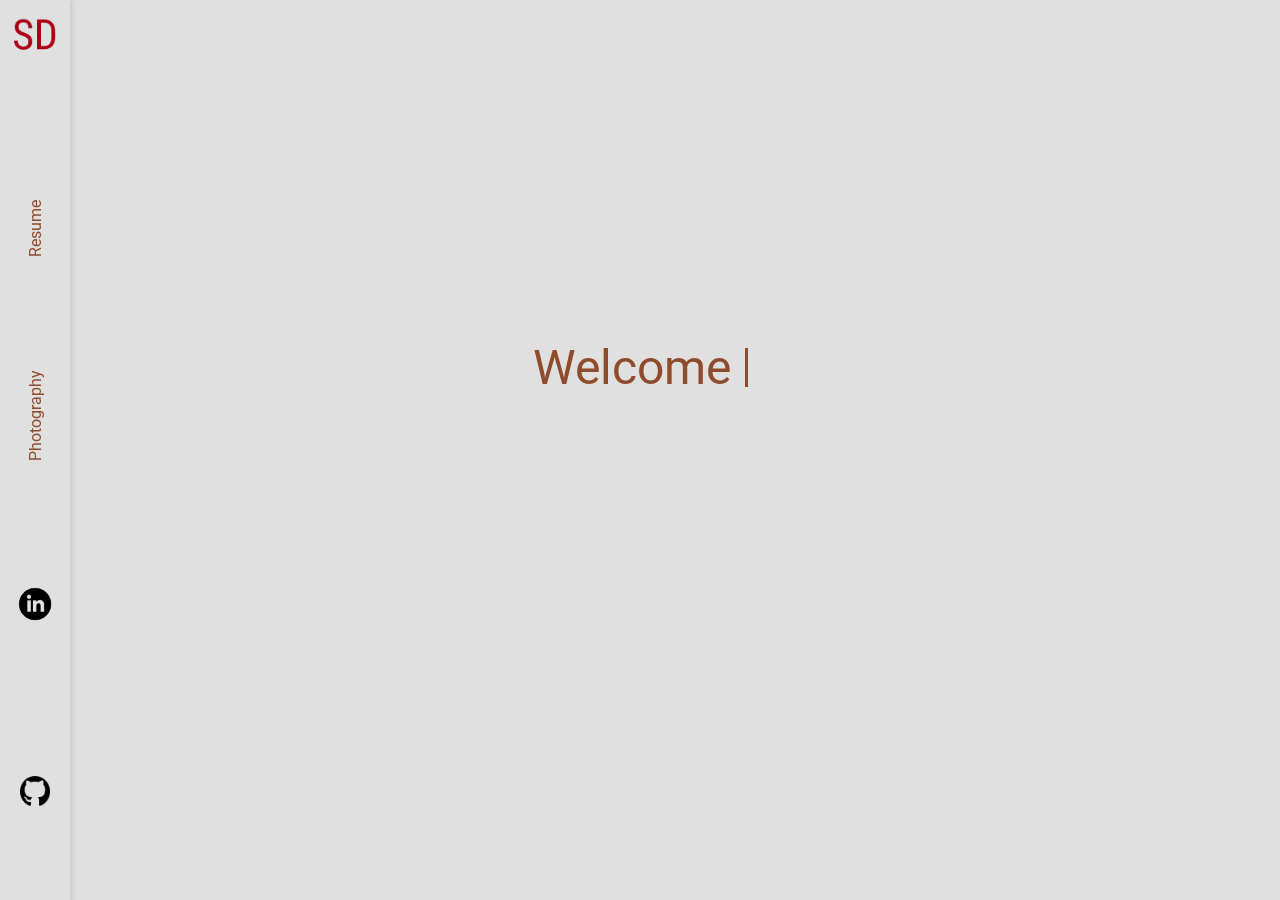
<file: index.html>
<!doctype html>
<html lang="en">
<head>
  <meta charset="utf-8">
  <title>sarang deshpande | home</title>
  <meta name="viewport" content="width=device-width, initial-scale=1">
  <link href="https://fonts.googleapis.com/css?family=Roboto:100,300,400,500&display=swap" rel="stylesheet">
  <link rel="icon" type="image/x-icon" href="logo.ico">
  <link rel="stylesheet" href="styles.css">
</head>
<body>
  <div class="container">
    <div class="menu-pane" id="menuPane">
      <a class="icon" href="index.html"> 
        <img src="logo.png" alt="sarang deshpande" style="height:50px;width:50px">
      </a>
      <a href="resume.html" class="menu-button">Resume</a>
      <a href="photography.html" class="menu-button">Photography</a>
      <a class="logo1" href="https://www.linkedin.com/in/sarangmilinddeshpande/" target="_blank"> 
        <img src="indeximages/linkedin.png" alt="Linkedin" style="height:40px;width:40px">
      </a>
      <a class="logo2" href="https://github.com/sdeshp59" target="_blank"> 
        <img src="indeximages/github.png" alt="GitHub" style="height:30px;width:30px">
      </a>
    </div>
    <div class="content">
      <div class="typewriter-container">
        <div id="mainTypewriter" class="typewriter"></div><span class="cursor"></span>
      </div>
      <div id="subtext" class="description">
        I am a senior at UNC Charlotte studying business analytics, finance, and statistics. I have experience in 
        <span class="highlight">financial analytics</span> and <span class="highlight">econometrics</span>, and am currently 
        learning more about <span class="highlight">visualizations</span> and <span class="highlight">machine learning</span>.
      </div>
    </div>
  </div>

  <script src="script.js"></script>
</body>
</html>
</file>
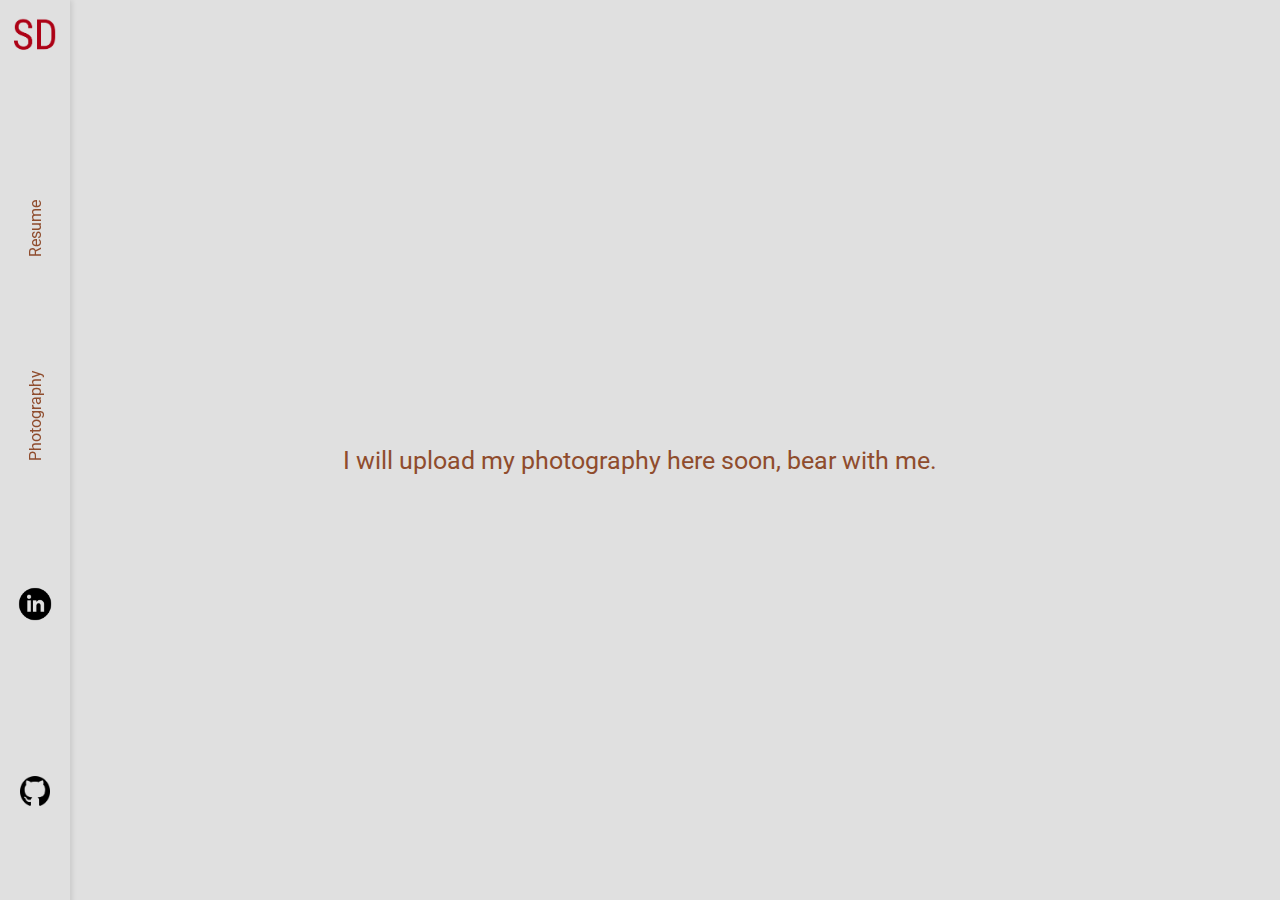
<file: photography.html>
<!doctype html>
<html lang="en">
<head>
  <meta charset="utf-8">
  <title>sarang deshpande | photography</title>
  <meta name="viewport" content="width=device-width, initial-scale=1">
  <link href="https://fonts.googleapis.com/css?family=Roboto:100,300,400,500&display=swap" rel="stylesheet">
  <link rel="icon" type="image/x-icon" href="logo.ico">
  <link rel="stylesheet" href="styles.css">
</head>
<body>
    <div class="container">
        <div class="menu-pane" id="menuPane">
          <a class="icon" href="index.html"> 
            <img src="logo.png" alt="sarang deshpande" style="height:50px;width:50px">
          </a>
          <a href="resume.html" class="menu-button">Resume</a>
          <a href="photography.html" class="menu-button">Photography</a>
          <a class="logo1" href="https://www.linkedin.com/in/sarangmilinddeshpande/" target="_blank"> 
            <img src="indeximages/linkedin.png" alt="Linkedin" style="height:40px;width:40px">
          </a>
          <a class="logo2" href="https://github.com/sdeshp59" target="_blank"> 
            <img src="indeximages/github.png" alt="GitHub" style="height:30px;width:30px">
          </a>
        </div>
        <div class="content">
            <div id="subtext" class="description">
              I will upload my photography here soon, bear with me.
            </div>
        </div>
    </div>

    <script src="photography.js"></script>
</body>
</html>
</file>
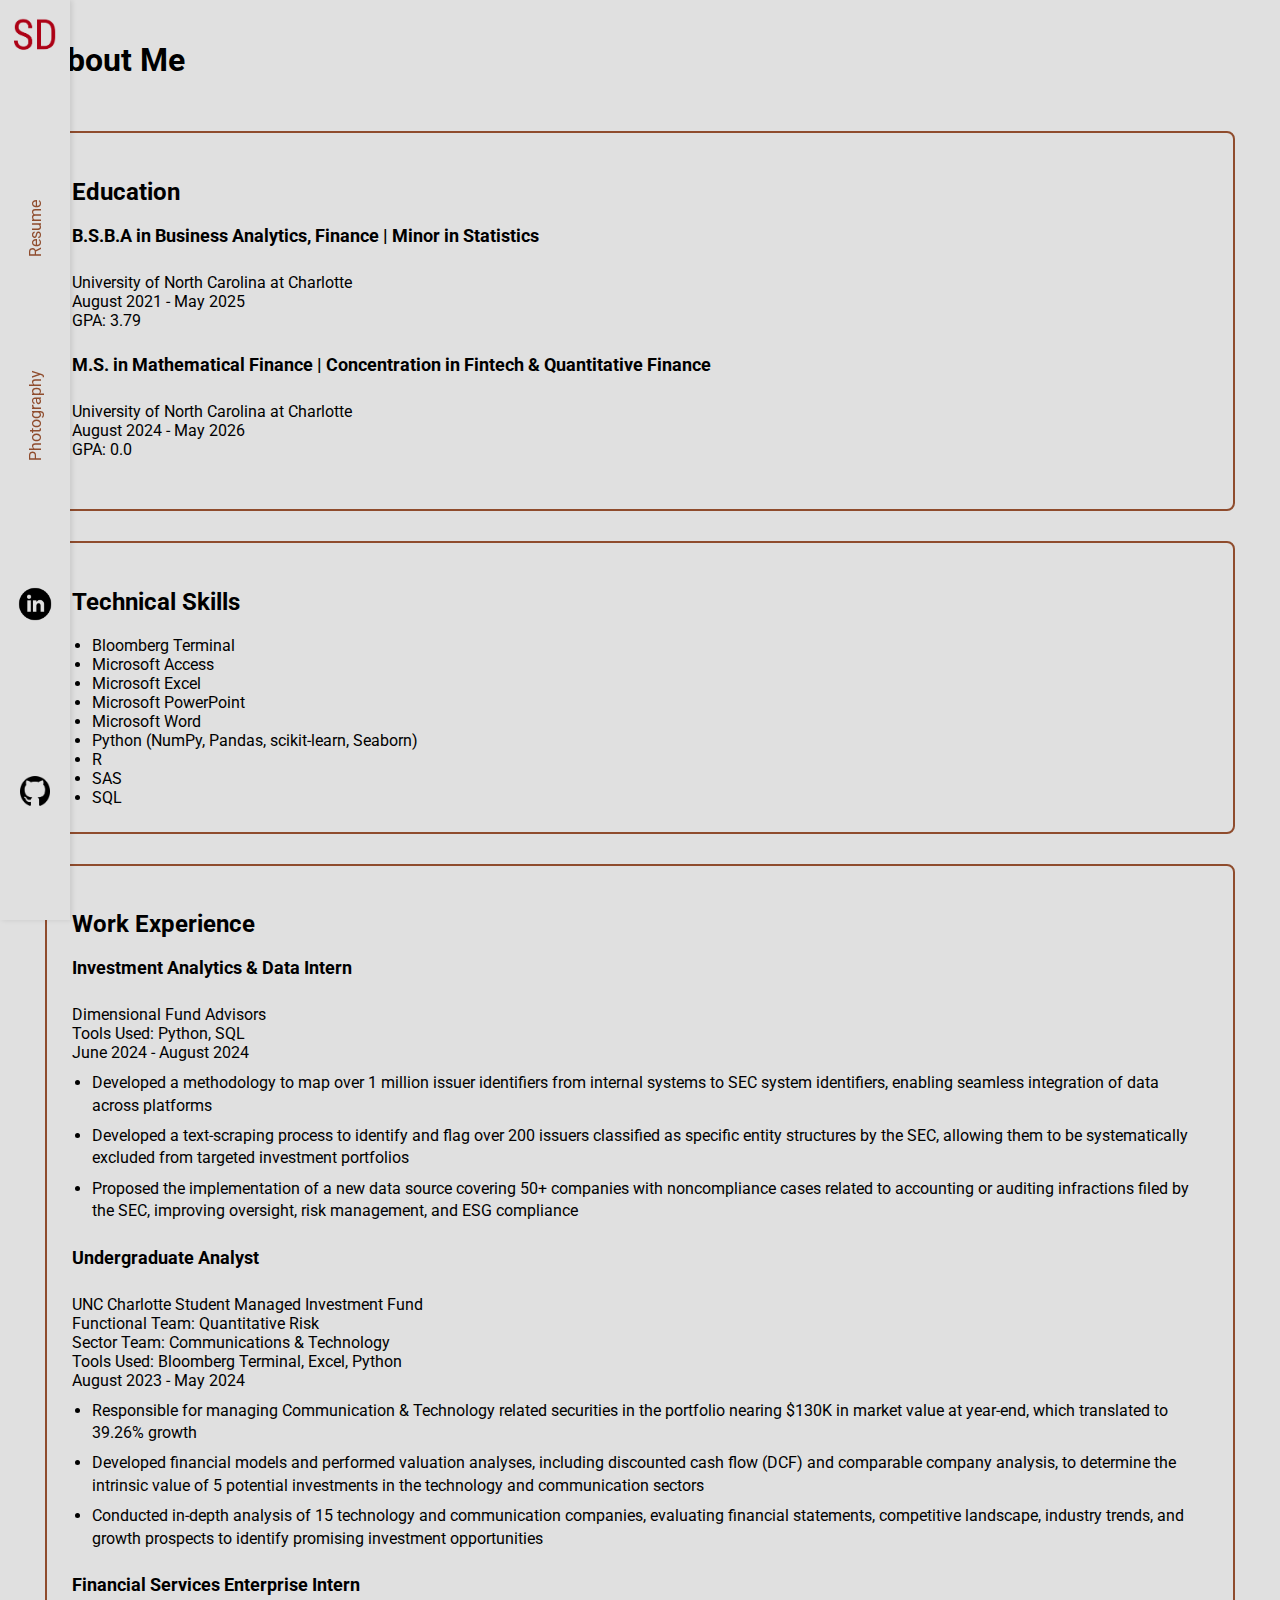
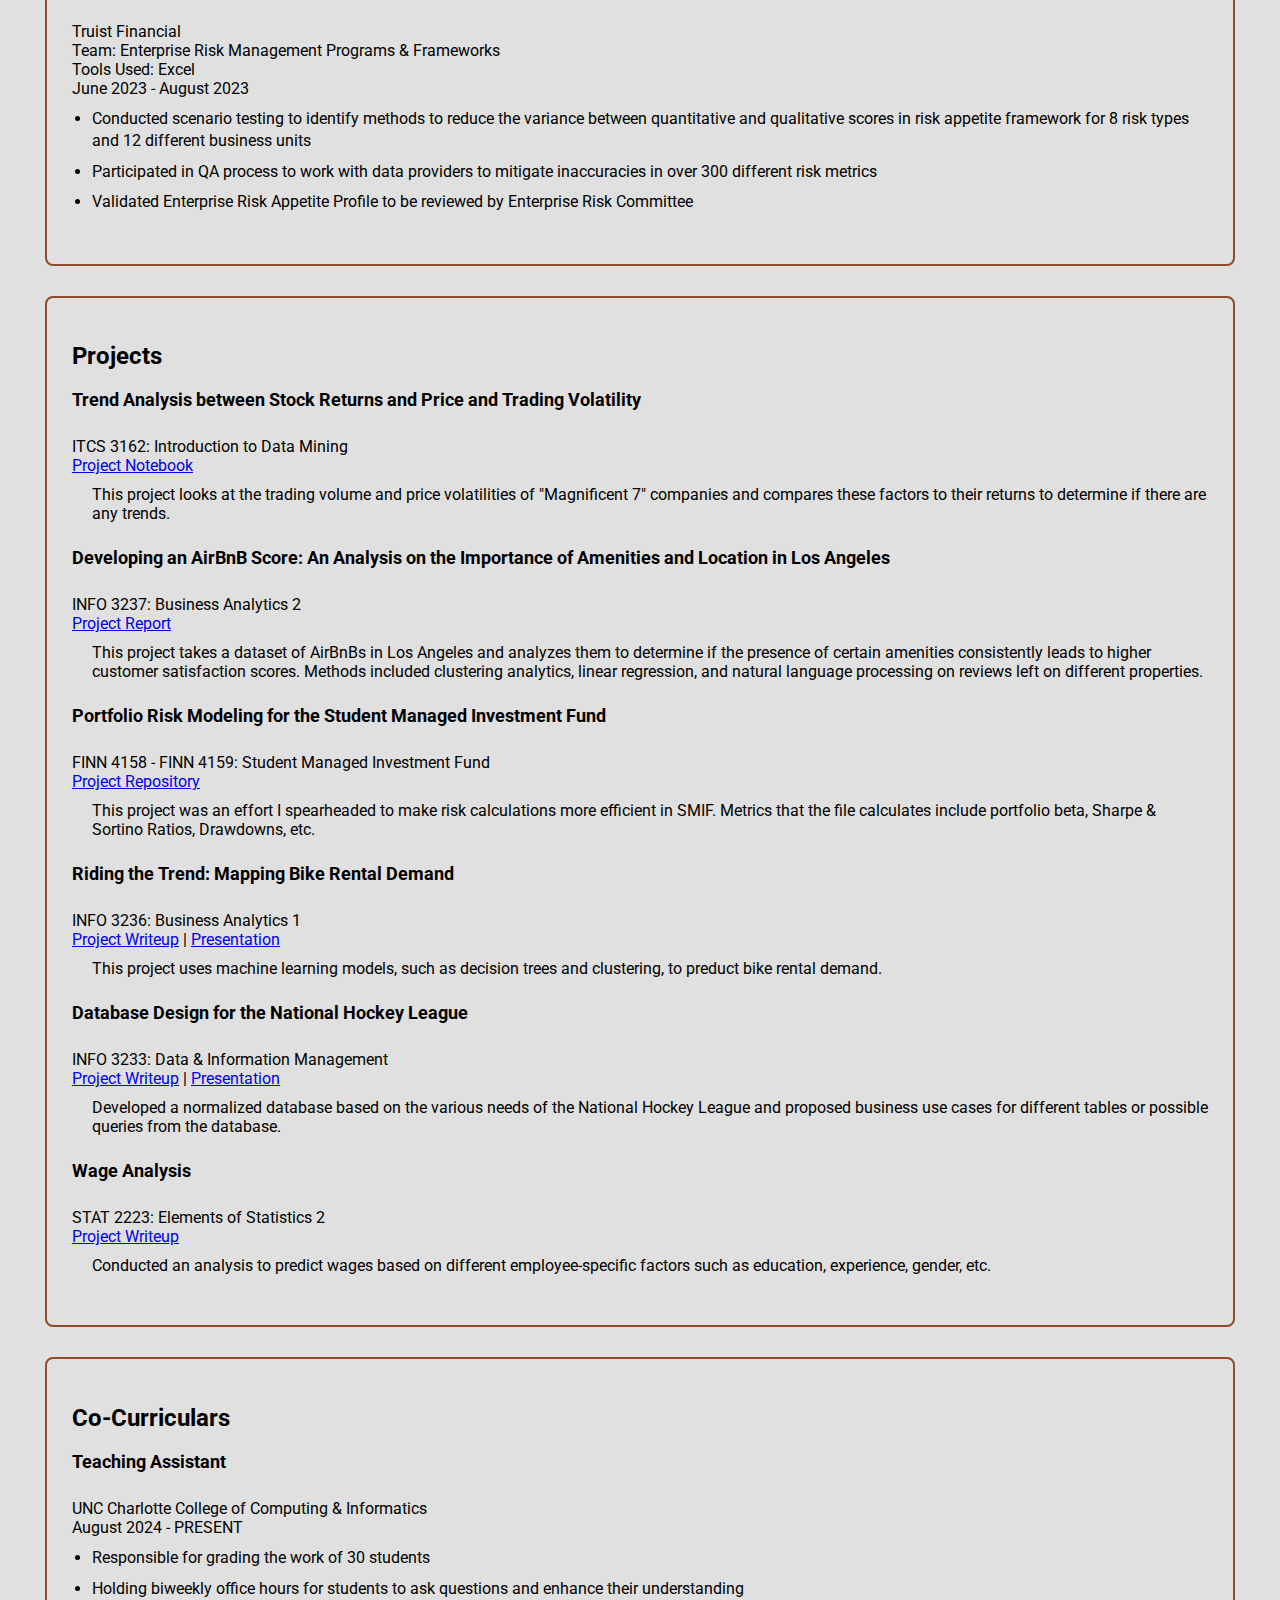
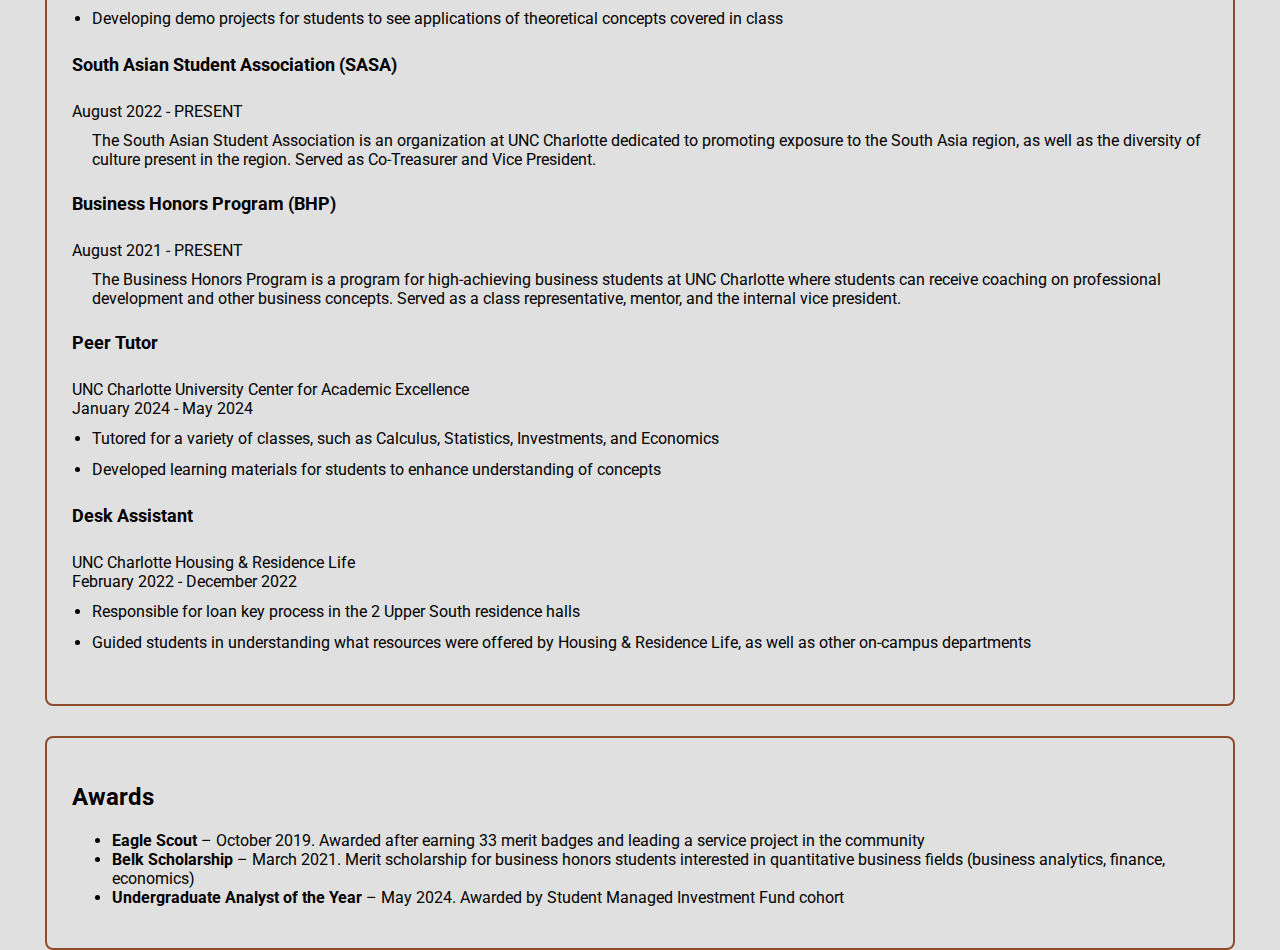
<file: resume.html>
<!DOCTYPE html>
<html lang="en">
<head>
    <meta charset="UTF-8">
    <meta name="viewport" content="width=device-width, initial-scale=1.0">
    <title>sarang deshpande | resume</title>
    <link href="https://fonts.googleapis.com/css?family=Roboto:100,300,400,500&display=swap" rel="stylesheet">
    <link rel="icon" type="image/x-icon" href="logo.ico">
    <link rel="stylesheet" href="styles.css">
</head>
<body>
    <div class="container">
        <div class="menu-pane" id="menuPane">
          <a class="icon" href="index.html"> 
            <img src="logo.png" alt="sarang deshpande" style="height:50px;width:50px">
          </a>
          <a href="resume.html" class="menu-button">Resume</a>
          <a href="photography.html" class="menu-button">Photography</a>
          <a class="logo1" href="https://www.linkedin.com/in/sarangmilinddeshpande/" target="_blank"> 
            <img src="indeximages/linkedin.png" alt="Linkedin" style="height:40px;width:40px">
          </a>
          <a class="logo2" href="https://github.com/sdeshp59" target="_blank"> 
            <img src="indeximages/github.png" alt="GitHub" style="height:30px;width:30px">
          </a>
        </div>
        <div class="resume-sections">
            <h1>About Me</h1>
            </section>
            <section class="resume-section">
                <h2>Education</h2>
                <div class="resume-entry">
                    <strong>B.S.B.A in Business Analytics, Finance | Minor in Statistics</strong> <br>
                    University of North Carolina at Charlotte <br>
                    August 2021 - May 2025 <br>
                    GPA: 3.79
                </div>
                <div class="resume-entry">
                    <strong>M.S. in Mathematical Finance | Concentration in Fintech & Quantitative Finance</strong> <br>
                    University of North Carolina at Charlotte <br>
                    August 2024 - May 2026 <br>
                    GPA: 0.0
                </div>
            </section>
            <section class="skills-list">
                <h2>Technical Skills</h2>
                <ul>
                    <li>Bloomberg Terminal</li>
                    <li>Microsoft Access</li>
                    <li>Microsoft Excel</li>
                    <li>Microsoft PowerPoint</li>
                    <li>Microsoft Word</li>
                    <li>Python (NumPy, Pandas, scikit-learn, Seaborn)</li>
                    <li>R</li>
                    <li>SAS</li>
                    <li>SQL</li>
                </ul>
            </section>
            <section class="resume-section">
                <h2>Work Experience</h2>
                <div class="resume-entry">
                    <strong>Investment Analytics & Data Intern</strong> <br>
                    Dimensional Fund Advisors <br>
                    Tools Used: Python, SQL <br>
                    June 2024 - August 2024
                    <ul>
                        <li>Developed a methodology to map over 1 million issuer identifiers from internal systems to SEC system identifiers, enabling seamless integration of data across platforms</li>
                        <li>Developed a text-scraping process to identify and flag over 200 issuers classified as specific entity structures by the SEC, allowing them to be systematically excluded from targeted investment portfolios</li>
                        <li>Proposed the implementation of a new data source covering 50+ companies with noncompliance cases related to accounting or auditing infractions filed by the SEC, improving oversight, risk management, and ESG compliance</li>
                    </ul>
                </div>
                <div class="resume-entry">
                    <strong>Undergraduate Analyst</strong> <br>
                    UNC Charlotte Student Managed Investment Fund <br>
                    Functional Team: Quantitative Risk <br>
                    Sector Team: Communications & Technology <br>
                    Tools Used: Bloomberg Terminal, Excel, Python <br>
                    August 2023 - May 2024
                    <ul>
                        <li>Responsible for managing Communication & Technology related securities in the portfolio nearing $130K in market value at year-end, which translated to 39.26% growth</li>
                        <li>Developed financial models and performed valuation analyses, including discounted cash flow (DCF) and comparable company analysis, to determine the intrinsic value of 5 potential investments in the technology and communication sectors</li>
                        <li>Conducted in-depth analysis of 15 technology and communication companies, evaluating financial statements, competitive landscape, industry trends, and growth prospects to identify promising investment opportunities</li>
                    </ul>
                </div>
                <div class="resume-entry">
                    <strong>Financial Services Enterprise Intern</strong> <br>
                    Truist Financial <br>
                    Team: Enterprise Risk Management Programs & Frameworks <br>
                    Tools Used: Excel <br>
                    June 2023 - August 2023
                    <ul>
                        <li>Conducted scenario testing to identify methods to reduce the variance between quantitative and qualitative scores in risk appetite framework for 8 risk types and 12 different business units</li>
                        <li>Participated in QA process to work with data providers to mitigate inaccuracies in over 300 different risk metrics</li>
                        <li>Validated Enterprise Risk Appetite Profile to be reviewed by Enterprise Risk Committee</li>
                    </ul>
                </div>
            </section>
            <section class="resume-section">
                <h2>Projects</h2>
                <div class="resume-entry">
                    <strong>Trend Analysis between Stock Returns and Price and Trading Volatility</strong> <br>
                    ITCS 3162: Introduction to Data Mining <br>
                    <a href="Project Files/Trend Analysis between Stock Returns and Price and Trading Volatility.pdf" target="_blank">Project Notebook</a>
                    <ul>
                        This project looks at the trading volume and price volatilities of "Magnificent 7" companies and compares these factors to their returns to determine if there are any trends.
                    </ul>
                </div>
                <div class="resume-entry">
                    <strong>Developing an AirBnB Score: An Analysis on the Importance of Amenities and Location in Los Angeles</strong> <br>
                    INFO 3237: Business Analytics 2<br>
                    <a href="Project Files/AirBnB Analysis.pdf" target="_blank">Project Report</a>
                    <ul>
                        This project takes a dataset of AirBnBs in Los Angeles and analyzes them to determine if the presence of certain amenities consistently leads to higher customer satisfaction scores. Methods included clustering analytics, linear regression, and natural language processing on reviews left on different properties.
                    </ul>
                </div>
                <div class="resume-entry">
                    <strong>Portfolio Risk Modeling for the Student Managed Investment Fund</strong> <br>
                    FINN 4158 - FINN 4159: Student Managed Investment Fund <br>
                    <a href="https://github.com/sdeshp59/portfolioriskmodeling" target="_blank">Project Repository</a>
                    <ul>
                        This project was an effort I spearheaded to make risk calculations more efficient in SMIF. Metrics that the file calculates include portfolio beta, Sharpe & Sortino Ratios, Drawdowns, etc.
                    </ul>
                </div>
                <div class="resume-entry">
                    <strong>Riding the Trend: Mapping Bike Rental Demand</strong> <br>
                    INFO 3236: Business Analytics 1 <br>
                    <a href="Project Files/Bike Rental Demand.pdf" target="_blank">Project Writeup</a> | <a href="Project Files/Bike Rental Presentation.pdf" target="_blank">Presentation</a>
                    <ul>
                        This project uses machine learning models, such as decision trees and clustering, to preduct bike rental demand.
                    </ul>
                </div>
                <div class="resume-entry">
                    <strong>Database Design for the National Hockey League</strong> <br>
                    INFO 3233: Data & Information Management <br>
                    <a href="Project Files/Project Report - NHL .docx.pdf" target="_blank">Project Writeup</a> | <a href="Project Files/Database Design for NHL.pdf" target="_blank">Presentation</a>
                    <ul>
                        Developed a normalized database based on the various needs of the National Hockey League and proposed business use cases for different tables or possible queries from the database.
                    </ul>
                </div>
                <div class="resume-entry">
                    <strong>Wage Analysis</strong> <br>
                    STAT 2223: Elements of Statistics 2 <br>
                    <a href="Project Files/WageAnalysis.pdf" target="_blank">Project Writeup</a>
                    <ul>
                        Conducted an analysis to predict wages based on different employee-specific factors such as education, experience, gender, etc.
                    </ul>
                </div>
            </section>
            <section class="resume-section">
                <h2>Co-Curriculars</h2>
                <div class="resume-entry">
                    <strong>Teaching Assistant</strong> <br>
                    UNC Charlotte College of Computing & Informatics <br>
                    August 2024 - PRESENT
                    <ul>
                        <li>Responsible for grading the work of 30 students</li>
                        <li>Holding biweekly office hours for students to ask questions and enhance their understanding</li>
                        <li>Developing demo projects for students to see applications of theoretical concepts covered in class</li>
                    </ul>
                </div>
                <div class="resume-entry">
                    <strong>South Asian Student Association (SASA)</strong> <br>
                    August 2022 - PRESENT <br>
                    <ul>
                        The South Asian Student Association is an organization at UNC Charlotte dedicated to promoting exposure to the South Asia region, as well as the diversity of culture present in the region. Served as Co-Treasurer and Vice President.
                    </ul>
                </div>
                <div class="resume-entry">
                    <strong>Business Honors Program (BHP)</strong><br>
                    August 2021 - PRESENT <br>
                    <ul>
                        The Business Honors Program is a program for high-achieving business students at UNC Charlotte where students can receive coaching on professional development and other business concepts. Served as a class representative, mentor, and the internal vice president.
                    </ul>
                </div>
                <div class="resume-entry">
                    <strong>Peer Tutor</strong><br>
                    UNC Charlotte University Center for Academic Excellence <br>
                    January 2024 - May 2024
                    <ul>
                        <li>Tutored for a variety of classes, such as Calculus, Statistics, Investments, and Economics</li>
                        <li>Developed learning materials for students to enhance understanding of concepts</li>
                    </ul>
                </div>
                <div class="resume-entry">
                    <strong>Desk Assistant</strong> <br>
                    UNC Charlotte Housing & Residence Life <br>
                    February 2022 - December 2022
                    <ul>
                        <li>Responsible for loan key process in the 2 Upper South residence halls</li>
                        <li>Guided students in understanding what resources were offered by Housing & Residence Life, as well as other on-campus departments </li>
                    </ul>
                </div>
            </section>
            <section class="resume-section">
                <h2>Awards</h2>
                <ul>
                    <li>
                        <strong>Eagle Scout</strong> – October 2019. Awarded after earning 33 merit badges and leading a service project in the community
                    </li>
                    <div class="experience-spacer"></div>
                    <li>
                        <strong>Belk Scholarship</strong> – March 2021. Merit scholarship for business honors students interested in quantitative business fields (business analytics, finance, economics)
                    </li>
                    <div class="experience-spacer"></div>
                    <li>
                        <strong>Undergraduate Analyst of the Year</strong> – May 2024. Awarded by Student Managed Investment Fund cohort 
                    </li>
                </ul>
            </section>
        </div>
    </div>
    <script src="resume.js"></script>
</body>
</html>
</file>
<file: styles.css>
body, html {
    font-family: 'Roboto', sans-serif;
    margin: 0;
    padding: 0;
    height: 100%;
    background-color: #e0e0e0;
  }
  
  .container {
    display: flex;
    height: 100%;
  }
  
  .menu-pane {
    position: fixed; /* Fixes the menu pane in place */
    left: 0; /* Aligns it to the left */
    top: 0; /* Sticks it to the top */
    width: 50px;
    background-color: #e0e0e0;
    padding: 10px;
    box-shadow: 2px 0 5px rgba(0,0,0,0.1);
    opacity: 1;
    transition: opacity 2s ease-in-out;
    display: flex;
    height: 100vh;
    flex-direction: column;
    justify-content: space-between;
    align-items: center;
  }
  .menu-button {
    background-color: transparent;
    border: none;
    color: #8f4c2d; 
    font-size: 16px;
    cursor: pointer;
    transform: rotate(-90deg);
    transform-origin: center center;
    white-space: nowrap;
    padding: 10px 0;
    text-align: center;
    text-decoration: none;
    transition: color 0.3s ease; 
  }

  .logo1, .logo2 {
    margin-bottom: 10px;  
    display: block;
    text-align: center;
  }
  
  .menu-button:hover {
    color: #ad0216; 
  }
  
  .icon {
    width: 50px;
    height: 50px;
  }
  
  .content {
    flex-grow: 1;
    display: flex;
    flex-direction: column;
    justify-content: center;
    align-items: center;
    padding: 20px;
    text-align: center;
  }
  
  .typewriter-container {
    position: relative;
    width: 100%;
    min-height: 100px;
    display: flex;
    justify-content: center;
    align-items: center;
  }
  
  .typewriter {
    font-size: 48px;
    line-height: 1.5;
    white-space: pre-wrap;
    word-break: break-word;
    color: #8f4c2d;
  }
  
  .cursor {
    display: inline-block;
    width: 3px;
    height: 2.4em;
    background-color: #8f4c2d;
    margin-left: 2px;
    animation: blink 0.7s infinite;
    vertical-align: text-top;
  }
  
  @keyframes blink {
    0%, 100% { opacity: 0; }
    50% { opacity: 1; }
  }
  
  .description {
    margin-top: 20px;
    font-size: 25px;
    color: #8f4c2d;
    max-width: 600px;
    opacity: 0;
    transition: opacity 1.5s ease-in-out;
    visibility: hidden;
  }
  
  .highlight {
    color: #ad0216;
  }
  
  #subtext {
    visibility: hidden;
  }
  
  .logo1 {
    margin-bottom: 0px;
  }

  .logo2 {
    padding: 0;
    margin-bottom: 100px;
  }

/* Updated Resume Sections */
.resume-sections {
  margin-left: 70px; /* Account for fixed menu pane */
  padding: 20px;
  display: flex;
  flex-direction: column;
  gap: 30px; /* Increased gap between sections for better separation */
  width: calc(100% - 90px);
  max-width: 1200px;
  margin-right: auto;
  margin-left: auto;
}

/* Individual Resume Section */
.resume-section {
  background-color: #e0e0e0;
  padding: 25px;
  border-radius: 8px;
  border: 2px solid #8f4c2d;
  width: 100%;
  box-sizing: border-box;
}

/* Resume Entry */
.resume-entry {
  margin-bottom: 25px; /* Increased bottom margin for better separation */
  word-wrap: break-word;
  overflow-wrap: break-word;
}

/* Style for links in resume entries */
.resume-entry a {
  word-break: break-all; /* Allow breaking of long URLs */
  display: inline-block;
  max-width: 100%;
}

/* Additional styles for better content organization */
.resume-entry strong {
  display: block;
  margin-bottom: 8px;
  font-size: 1.1em; /* Slightly larger font for entry titles */
}

.resume-entry ul {
  padding-left: 20px;
  margin-top: 10px;
  margin-bottom: 10px;
}

.resume-entry li {
  margin-bottom: 8px;
  line-height: 1.4; /* Improved line height for readability */
}
.skills-list {
  column-count: 1;
  column-gap: 20px;
  background-color: #e0e0e0;
  padding: 25px;
  border-radius: 8px;
  border: 2px solid #8f4c2d;
  width: 100%;
  box-sizing: border-box;
}

.skills-list ul {
  margin: 0;
  padding-left: 20px;
}

.skills-list li {
  break-inside: avoid-column;
}

/* Responsive adjustments */
@media (max-width: 768px) {
  .resume-sections {
      margin-left: 60px;
      width: calc(100% - 70px);
      padding: 15px;
  }
  
  .resume-section {
      padding: 20px;
  }

  .resume-entry strong {
      font-size: 1em; /* Adjust font size for smaller screens */
  }
}
</file>
